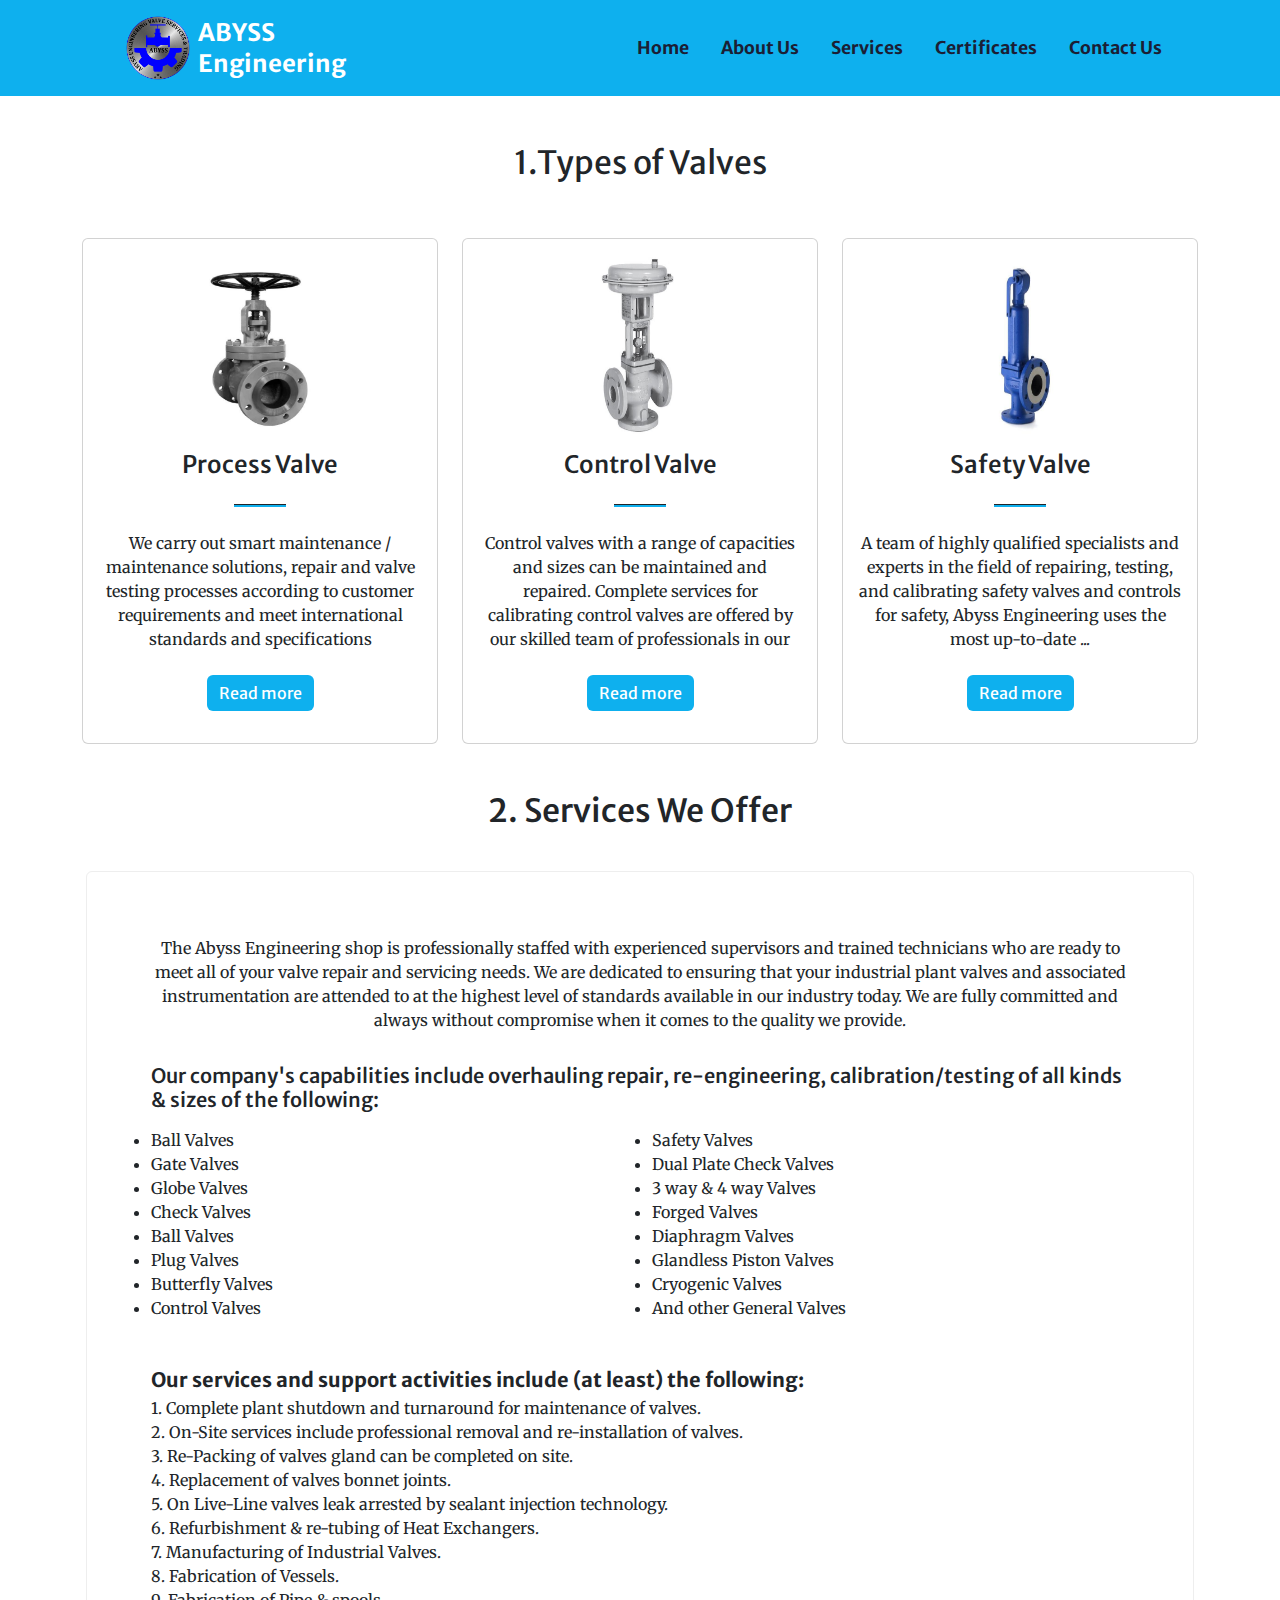
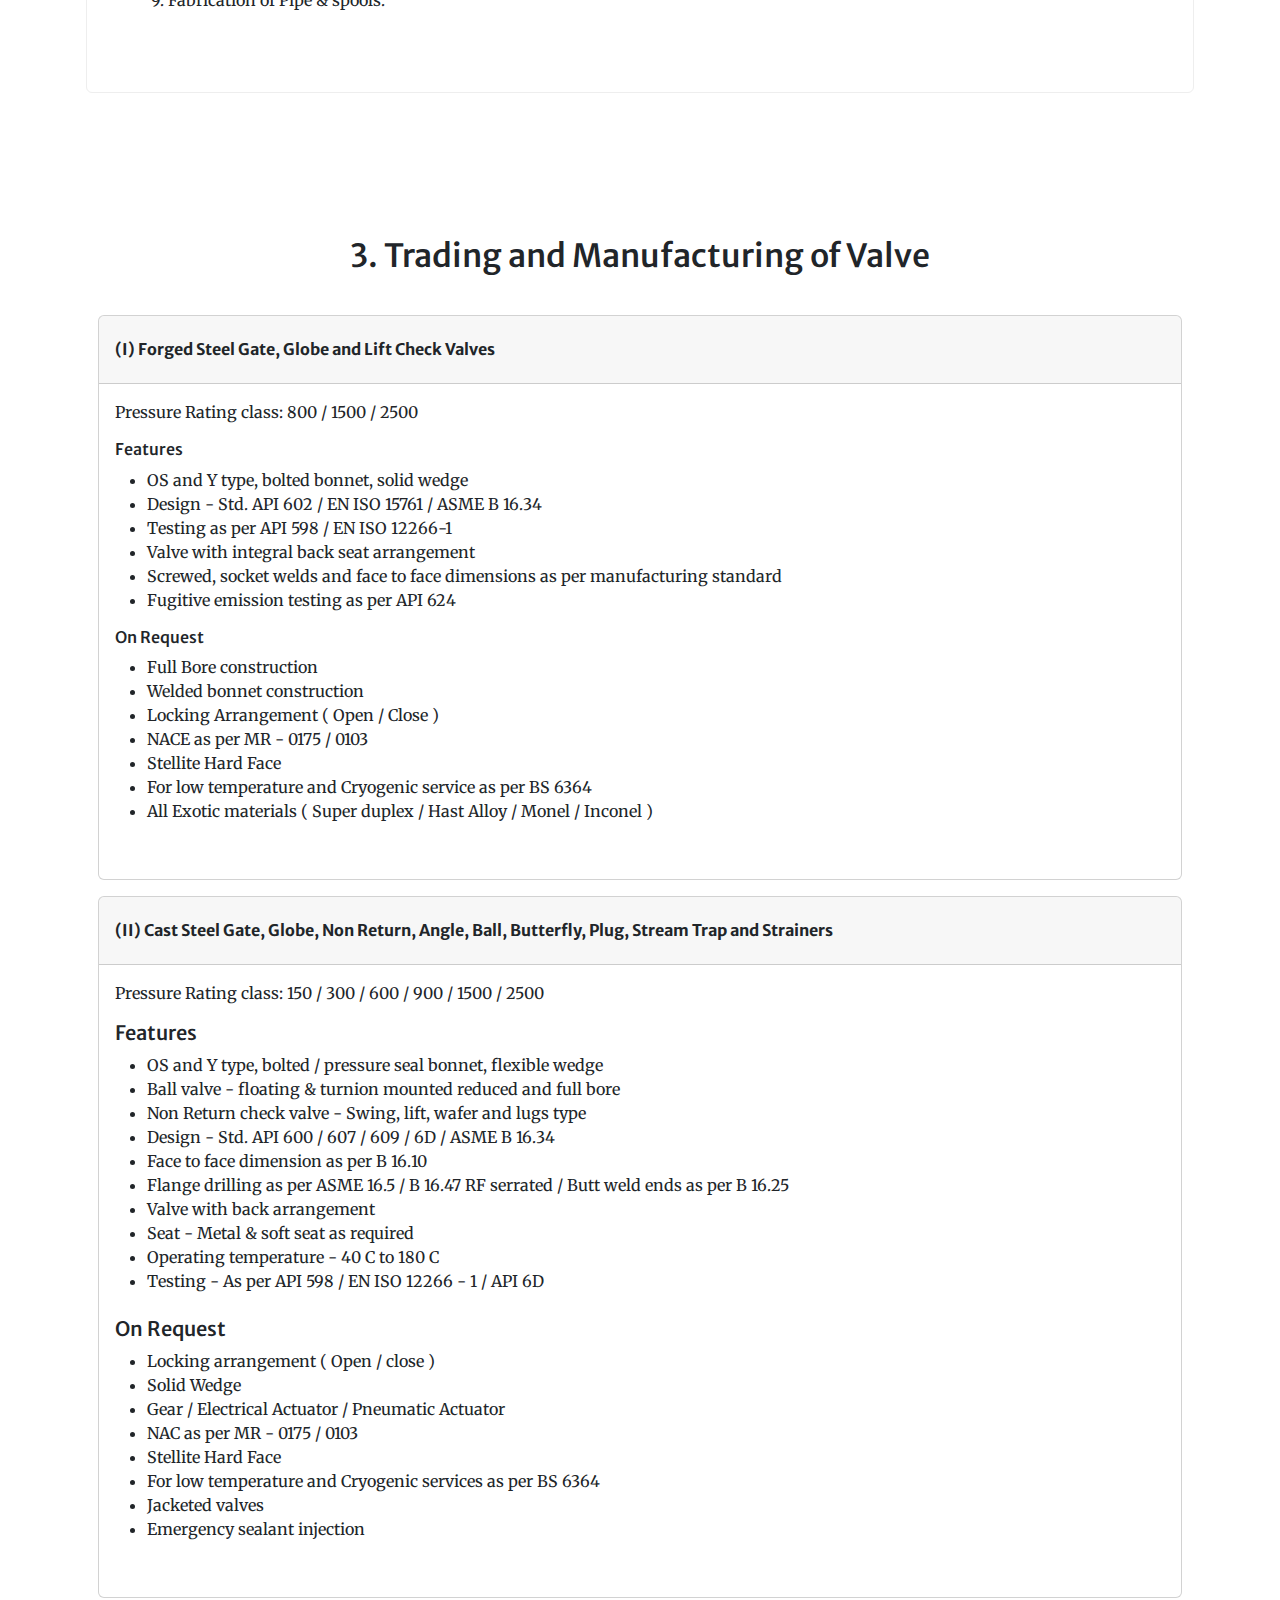
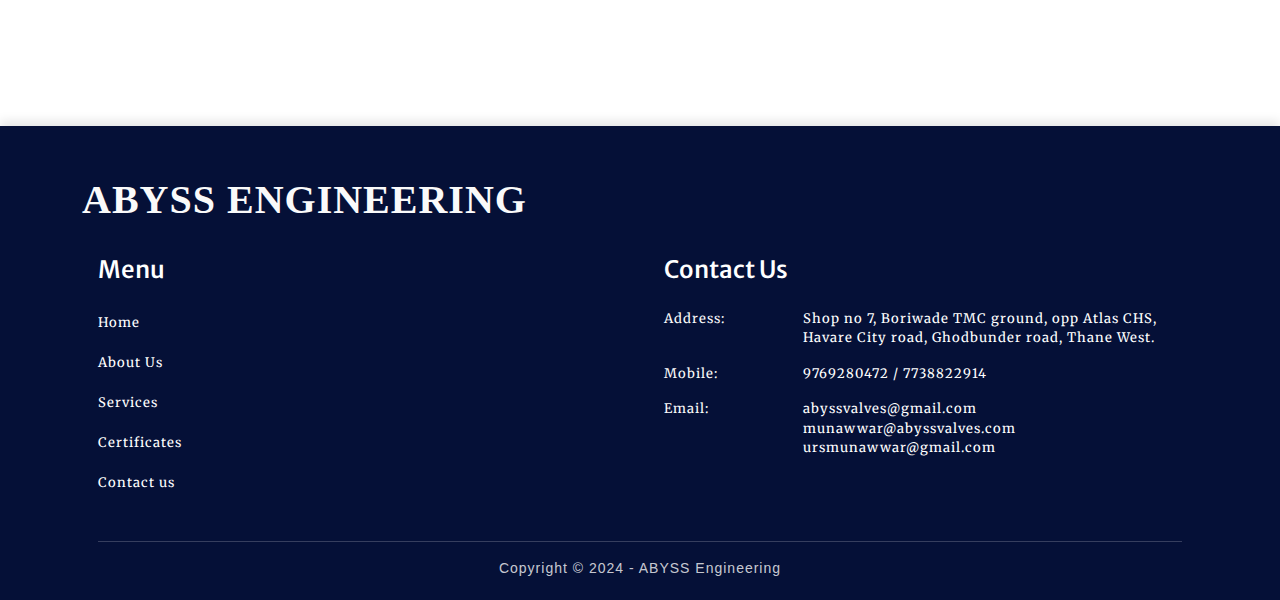
<file: services.html>
<!DOCTYPE html>
<html lang="en">

<head>
    <meta charset="utf-8" />
    <meta name="viewport" content="width=device-width, initial-scale=1, shrink-to-fit=no" />
    <meta name="description" content="" />
    <meta name="author" content="" />
    <title>Abyss Engineering Services</title>
    <!-- Favicon-->
    <link rel="icon" type="image/x-icon" href="assets/AbyssLogo.png" />
    <link href="https://cdn.jsdelivr.net/npm/bootstrap-icons@1.5.0/font/bootstrap-icons.css" rel="stylesheet" />

    <link href="https://fonts.googleapis.com/css?family=Merriweather+Sans:400,700" rel="stylesheet" />
    <link href="https://fonts.googleapis.com/css?family=Merriweather:400,300,300italic,400italic,700,700italic"
        rel="stylesheet" type="text/css" />
       <link href="css/styles.css" rel="stylesheet" />
    <link href="css/custom.css" rel="stylesheet" />
</head>

<body id="page-top">
      <!-- Navigation-->
      <nav class="navbar navbar-expand-lg  navbar-light fixed-top" id="mainNav">
        <div class="container px-md-4 px-lg-5">
            <!--<img src="assets/AbyssLogo.png">-->
            <img class="" src="assets/AbyssLogo.png" alt="Abyss Logo" width="80" height="80">
            <a class="navbar-brand" href="#page-top"> ABYSS <span class="d-block">Engineering</span> </a>
            <button class="navbar-toggler navbar-toggler-right" type="button" data-bs-toggle="collapse"
                data-bs-target="#navbarResponsive" aria-controls="navbarResponsive" aria-expanded="false"
                aria-label="Toggle navigation"><i class="bi bi-list"></i>
            </button>
            <div class="collapse navbar-collapse" id="navbarResponsive">
                <ul class="navbar-nav ms-auto my-2 my-lg-0">
                    <li class="nav-item"><a class="nav-link" href="index.html">Home</a></li>
                    <li class="nav-item"><a class="nav-link" href="aboutus.html">About Us</a></li>
                    <li class="nav-item"><a class="nav-link" href="services.html">Services</a></li>
                    <li class="nav-item"><a class="nav-link" href="certificates.html">Certificates</a></li>
                    <li class="nav-item"><a class="nav-link" href="contact.html">Contact Us</a></li>
                </ul>
            </div>
        </div>
    </nav>
    


    
    <!-- Services -->
    <section class="page-section" id='main_section'>
        <section id='sectionA' class="container marketing" data-aos="zoom-in">
            <div class="mt-5">
                <h2 class="text-center">1.Types of Valves</h2>
            </div>
            <div class=" row  g-4 mt-2 mt-sm-3 mt-md-4">
                <div class="col-md-4">
                    <div class="card">
                        <div class="card-body text-center">
                            <div class="text-center">
                                <img class="" src="assets/img1/process.jpg" alt="" width="140" height="180">
                            </div>
                            <h4 class="text-center mt-3">Process Valve</h4>
                            <hr class="divider" />
                            <p>We carry out smart maintenance / maintenance solutions, repair and valve testing processes
                                according to customer requirements and meet international standards and specifications
                                
                            <button class="btn btn-secondary mt-4" data-bs-toggle="modal" data-bs-target="#precessvalve">
                                Read more
                            </button>
    
                        </div>
                    </div>
                </div>

                <div class="col-md-4">
                    <div class="card">
                        <div class="card-body text-center">
                            <div class="text-center">
                                <img class="" src="assets/img1/control.jpg" alt="" width="140" height="180">
                            </div>
                            <h4 class="text-center mt-3">Control Valve</h4>
                            <hr class="divider" />
                            <p>Control valves with a range of capacities and sizes can be maintained and repaired. Complete
                                services for calibrating control valves are offered by our skilled team of professionals in our
                            </p>
                            
                            <button class="btn btn-secondary mt-4" data-bs-toggle="modal" data-bs-target="#controlvalve">
                                Read more
                            </button>
                        </div>
                    </div>
                </div>

                <div class="col-md-4">
                    <div class="card">
                        <div class="card-body text-center">
                            <div class="text-center">
                                <img class="" src="assets/img1/Safety.jpg" alt="" width="140" height="180">
                            </div>
                            <h4 class="text-center mt-3">Safety Valve</h4>
                            <hr class="divider" />
                            <p>A team of highly qualified specialists and experts in the field of repairing, testing, and
                                calibrating safety valves and controls for safety, Abyss Engineering uses the most up-to-date
                                <span id="moretxt">
                                    ...
                                </span>
                                <span id="Hidden" class="more">
                                  
                                </span>
                            </p>
                            <button class="btn btn-secondary mt-4" data-bs-toggle="modal" data-bs-target="#safetyvalve">
                                Read more
                            </button>
                        </div>
                    </div>
                </div>
            </div>
        </section>
        

        <section class="mt-5">
            <h2 class="card-title text-center mb-4 " >2. Services We Offer</h2>
            <div id="manufacturing_body" class="container">
                <div id="manu_item" class="card p-md-5">
                    <div class="card-body">
                        <!-- <h2 class="card-title text-center mb-4 " >2. Services We Offer</h2> -->
                        <p class="card-text text-center">The Abyss Engineering shop is professionally staffed with experienced supervisors and trained technicians who are ready to meet all of your valve repair and servicing needs. We are dedicated to ensuring that your industrial plant valves and associated instrumentation are attended to at the highest level of standards available in our industry today. We are fully committed and always without compromise when it comes to the quality we provide.</p>
                    </div>
                    <div class="card-body">
                        <h5 class="card-title mb-3" >Our company's capabilities include overhauling repair, re-engineering, calibration/testing of all kinds & sizes of the following:</h5>
                        <div class="row">
                            <div class="col-md-6">
                                <ul class="list-unstyled" style="list-style-type: disc;">
                                    <li>Ball Valves</li>
                                    <li>Gate Valves</li>
                                    <li>Globe Valves</li>
                                    <li>Check Valves</li>
                                    <li>Ball Valves</li>
                                    <li>Plug Valves</li>
                                    <li>Butterfly Valves</li>
                                    <li>Control Valves</li>
                                </ul>
                            </div>
                            <div class="col-md-6">
                                <ul class="list-unstyled" style="list-style-type: disc;">
                                    <li>Safety Valves</li>
                                    <li>Dual Plate Check Valves</li>
                                    <li>3 way & 4 way Valves</li>
                                    <li>Forged Valves</li>
                                    <li>Diaphragm Valves</li>
                                    <li>Glandless Piston Valves</li>
                                    <li>Cryogenic Valves</li>
                                    <li>And other General Valves</li>
                                </ul>
                            </div>
                        </div>
                    </div>
                    <div class="card-body">
                        <h5 class="card-title mb-1"><b>Our services and support activities include (at least) the following:</b></h5>
                        <ul class="list-unstyled">
                            <li>1. Complete plant shutdown and turnaround for maintenance of valves.</li>
                            <li>2. On-Site services include professional removal and re-installation of valves.</li>
                            <li>3. Re-Packing of valves gland can be completed on site.</li>
                            <li>4. Replacement of valves bonnet joints.</li>
                            <li>5. On Live-Line valves leak arrested by sealant injection technology.</li>
                            <li>6. Refurbishment & re-tubing of Heat Exchangers.</li>
                            <li>7. Manufacturing of Industrial  Valves.</li>
                            <li>8. Fabrication of Vessels.</li>
                            <li>9. Fabrication of Pipe & spools.</li>
                        </ul>
                    </div>
                </div>
            </div>
        </section>    
    </section>    

    <!-- manufacturing -->
    <section id="manufacturing">
        <div class="container">
            <div id="manufacturing_head">
                <h2 class="text-center">3. Trading and Manufacturing of Valve</h2>
            </div>
            <div id="manufacturing_body">
                <div class="card mb-4">
                    <div class="card-header">
                        <h6 class="card-title mb-0 py-3"><b>(I) Forged Steel Gate, Globe and Lift Check Valves</b></h6>
                    </div>
                    <div class="card-body">
                        <p class="card-text">Pressure Rating class: 800 / 1500 / 2500</p>
                        <div class="card-text">
                            <h6>Features</h6>
                            <ul>
                                <li>OS and Y type, bolted bonnet, solid wedge</li>
                                <li>Design - Std. API 602 / EN ISO 15761 / ASME B 16.34</li>
                                <li>Testing as per API 598 / EN ISO 12266-1</li>
                                <li>Valve with integral back seat arrangement</li>
                                <li>Screwed, socket welds and face to face dimensions as per manufacturing standard</li>
                                <li>Fugitive emission testing as per API 624</li>
                            </ul>
                        </div>
                        <div class="card-text">
                            <h6>On Request</h6>
                            <ul>
                                <li>Full Bore construction</li>
                                <li>Welded bonnet construction</li>
                                <li>Locking Arrangement ( Open / Close )</li>
                                <li>NACE as per MR - 0175 / 0103</li>
                                <li>Stellite Hard Face</li>
                                <li>For low temperature and Cryogenic service as per BS 6364</li>
                                <li>All Exotic materials ( Super duplex / Hast Alloy / Monel / Inconel )</li>
                            </ul>
                        </div>
                    </div>
                </div>
                <div class="card mb-4">
                    <div class="card-header">
                        <h6 class="card-title mb-0 py-3"><b>(II) Cast Steel Gate, Globe, Non Return, Angle, Ball, Butterfly, Plug, Stream Trap and Strainers</b></h6>
                    </div>
                    <div class="card-body">
                        <p class="card-text">Pressure Rating class: 150 / 300 / 600 / 900 / 1500 / 2500</p>
                        <div class="card-text">
                            <h5>Features</h5>
                            <ul>
                                <li>OS and Y type, bolted / pressure seal bonnet, flexible wedge</li>
                                <li>Ball valve - floating & turnion mounted reduced and full bore</li>
                                <li>Non Return check valve - Swing, lift, wafer and lugs type</li>
                                <li>Design - Std. API 600 / 607 / 609 / 6D / ASME B 16.34</li>
                                <li>Face to face dimension as per B 16.10</li>
                                <li>Flange drilling as per ASME 16.5 / B 16.47 RF serrated / Butt weld ends as per B 16.25
                                </li>
                                <li>Valve with back arrangement</li>
                                <li>Seat - Metal & soft seat as required</li>
                                <li>Operating temperature - 40 C to 180 C</li>
                                <li>Testing - As per API 598 / EN ISO 12266 - 1 / API 6D</li>
                            </ul>
                        </div>
                        <div class="card-text mt-4">
                            <h5>On Request</h5>
                            <ul>
                                <li>Locking arrangement ( Open / close )</li>
                                <li>Solid Wedge</li>
                                <li>Gear / Electrical Actuator / Pneumatic Actuator</li>
                                <li>NAC as per MR - 0175 / 0103</li>
                                <li>Stellite Hard Face</li>
                                <li>For low temperature and Cryogenic services as per BS 6364</li>
                                <li>Jacketed valves</li>
                                <li>Emergency sealant injection</li>
                            </ul>
                        </div>
                    </div>
                </div>
            </div>
        </div>
    </section>
     

    <footer>
        <div class="container">
            <h1>ABYSS ENGINEERING</h1>
            <div id="links">
                <div id="link">
                    <h4>Menu</h4>
                    <ul class="list-unstyled">
                        <li><a href='index.html'>Home</a></li>
                        <li><a href='aboutus.html'>About Us</a></li>
                        <li><a href='services.html'>Services</a></li>
                        <li><a href='certificates.html'>Certificates</a></li>
                        <li><a href='contact.html'>Contact us</a></li>
                    </ul>
                </div>

                <div id="link">
                    <h4>Contact Us</h4>
                    <div id="contact_link">
                        <p><span>Address:</span><span>Shop no 7, Boriwade TMC ground, opp Atlas CHS, Havare City
                                road, Ghodbunder road, Thane West.</span></p>
                        <p><span>Mobile:</span><span><a href="tel:9769280472">9769280472 </a> / <a href="tel:7738822914">7738822914</a></span></p>
                        <p><span>Email:</span><span><a href="mailto:abyssvalves@gmail.com">abyssvalves@gmail.com</a><br><a href="mailto:munawwar@abyssvalves.com">munawwar@abyssvalves.com</a><br><a href="mailto:ursmunawwar@gmail.com">ursmunawwar@gmail.com</a></span></p>
                    </div>
                </div>
            </div>

            <div id="foot">
                <div id="line"></div>
                <p>Copyright &copy; 2024 - ABYSS Engineering </p>
            </div>
        </div>
    </footer>


    <!-- modal -->
<!-- process valve -->
<div class="modal fade" id="precessvalve" tabindex="-1" aria-labelledby="precessvalveLabel" aria-hidden="true">
    <div class="modal-dialog">
      <div class="modal-content">
        <div class="modal-header">
          <h1 class="modal-title fs-5" id="precessvalveLabel">Process Valve</h1>
          <button type="button" class="btn-close" data-bs-dismiss="modal" aria-label="Close"></button>
        </div>
        <div class="modal-body">
            <img class="" src="assets/img1/process.jpg" alt="Process Valve"  width="200" class="mb-5">
            <p>We carry out smart maintenance / maintenance solutions, repair and valve testing processes
                according to customer requirements and meet international standards and specifications
                </p>
        </div>
      
      </div>
    </div>
  </div>

  <!-- Control -->
<div class="modal fade" id="controlvalve" tabindex="-1" aria-labelledby="controlvalveLabel" aria-hidden="true">
    <div class="modal-dialog">
      <div class="modal-content">
        <div class="modal-header">
          <h1 class="modal-title fs-5" id="controlvalveLabel">Control Valve</h1>
          <button type="button" class="btn-close" data-bs-dismiss="modal" aria-label="Close"></button>
        </div>
        <div class="modal-body">
            <img class="" src="assets/img1/control.jpg" alt="Control Valve"  width="200" class="mb-5">
            <p> Control valves with a range of capacities and sizes can be maintained and repaired. Complete
                services for calibrating control valves are offered by our skilled team of professionals in our facility. Additionally, they will be able to examine the original dimensions and choice of
                current flow data, assess their adequacy, and, if needed, suggest modifications or different
                strips. Control circuits can be examined, disassembled, examined, and examined in accordance
                with system guidelines while keeping environmental, health, and safety considerations in mind.
                Additional information about Control Valve</p>
        </div>
      
      </div>
    </div>
  </div>

  <!-- Safety -->
<div class="modal fade" id="safetyvalve" tabindex="-1" aria-labelledby="safetyvalveLabel" aria-hidden="true">
    <div class="modal-dialog">
      <div class="modal-content">
        <div class="modal-header">
          <h1 class="modal-title fs-5" id="safetyvalveLabel">Safety Valve</h1>
          <button type="button" class="btn-close" data-bs-dismiss="modal" aria-label="Close"></button>
        </div>
        <div class="modal-body">
            <img class="" src="assets/img1/Safety.jpg" alt="Safety Valve"  width="200" class="mb-5">
            <p>  A team of highly qualified specialists and experts in the field of repairing, testing, and
                calibrating safety valves and controls for safety, Abyss Engineering uses the most up-to-date test bench and auxiliary hydraulic equipment. This team is certified by ASME and VR. Abyss
                Engineering is able to provide shop and field services for safety and exhaust valves, including
                pre-set and calibrated. It is one of the few companies outside of the United States that has the
                VR stamp and is certified by ASME. Depending on client requirement, this can be completed at the
                site or in the workshop. The two most crucial parts of technological systems are ventilation and
                safety valves.</p>
        </div>
      
      </div>
    </div>
  </div>

<!-- Javascript -->
<script src="https://cdn.jsdelivr.net/npm/bootstrap@5.3.2/dist/js/bootstrap.bundle.min.js" ></script>
</body>

</html>
</file>
<file: css/custom.css>
#mainNav {
    background: #0eb0ee;
}

#mainNav .navbar-brand {
    line-height: 1.3;
    color: #fff;
    font-size: 1.5rem;
}

.card {
    height: 100%;
}

footer {
    margin-top: 7rem;
}

footer a {
    color: #fff;
    text-decoration: none;

}

footer a:hover {
    color: #0eb0ee;
}

.swiper-slide {
    padding: 20px;
    background-size: cover;
    background-repeat: no-repeat;
    background-position: center;
    height: 350px;
    color: white;
}

#conten {
    padding: 50px;
    position: relative;
    z-index: 99;
}

.swiper-slide::before {
    content: "";
    background: rgba(0, 0, 0, 0.5);
    position: absolute;
    top: 0;
    left: 0;
    width: 100%;
    display: block;
    height: 100%;
}

#conten_list {
    padding-left: 20px;
}

#conten_list p {
    margin-bottom: 10px;
}

#right-column {
    background-color: #0eb0ee;
    color: white;
    padding: 40px;

}

#left-column {
    background-color: #02022ee8;
    color: white;
    padding: 30px;
}

#left-column i {
    font-size: 30px;
}

#left-column p {
    font-size: 14px;
}

#left-column a {
    color: #fff;
    text-decoration: none;
}

#left-column a:hover {
    color: #0eb0ee;
}

.form-control {
    height: 4.5rem;
    border-radius: 0;
}

.form-control::placeholder {
    color: #333;
}

.btn-success {
    background: #032143;
    border-radius: 0;
    padding: 1rem;
    border: 0;
}

.btn-success:hover {
    background: #fff;
    color: #032143;
}

.btn-secondary {
    background: #0eb0ee;
    border: 0;
    display: block;
    margin: auto;
}

.btn-secondary:hover {
    background: #012752;
}

.more {
    display: none
}

#main_section {
    background: #fff;
}

#loadLess {
    display: none;
}

#loadMore,
#loadLess {

    transition: all 600ms ease-in-out;
    -webkit-transition: all 600ms ease-in-out;
    -moz-transition: all 600ms ease-in-out;
    -o-transition: all 600ms ease-in-out;
}

/* Respomnsive */
@media screen and (max-width:768px) {
    #mainNav .navbar-brand {
        text-align: center;
    }

    .navbar,
    .navbar-toggler {
        border: 0;
        padding: 0;
        font-size: 3rem;
        color: #fff;

    }

    #mainNav .navbar-nav .nav-item .nav-link {
        color: #fff;
    }

    .swiper-slide {
        height: 100%;
    }
}

@media screen and (max-width:600px) {
    #left-column {
        text-align: center;
    }

    .card-title {
        font-size: 22px;
    }

    #manufacturing_head h2 {
        font-size: 22px;
    }

    #manufacturing_body h6 {

        font-size: 18px;
    }

    footer .container h1 {
        font-size: 25px;
        text-align: center;
    }
}

@media screen and (max-width:480px) {
    footer .container h1 {
        font-size: 25px;
    }

    footer #foot p {
        font-size: 13px;
    }

    .marketing h2 {
        font-size: 22px;
    }

    .card-title {
        font-size: 18px;
    }

    #mainNav .navbar-brand {
        font-size: 1.3rem;
    }
}
</file>
